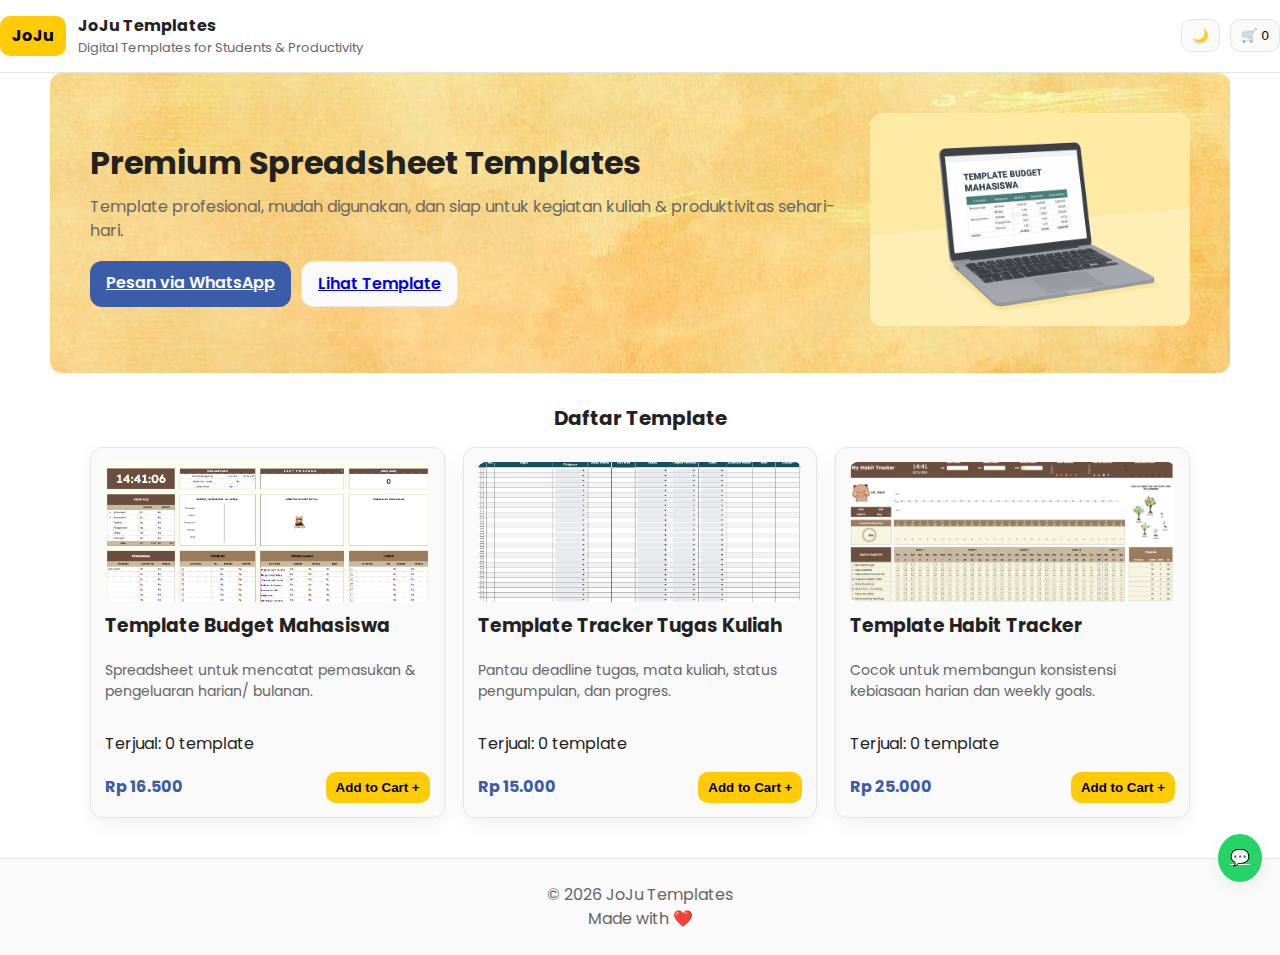
<file: index.html>
<!DOCTYPE html>
<html lang="id">
<head>
  <meta charset="utf-8" />
  <meta name="viewport" content="width=device-width,initial-scale=1" />
  <title>JoJu Templates</title>
  <meta name="description" content="JoJu Templates — Premium spreadsheet templates yang mudah digunakan dan profesional." />
  <link rel="stylesheet" href="style.css">
  <link href="https://fonts.googleapis.com/css2?family=Poppins:wght@300;400;600;700&display=swap" rel="stylesheet">
</head>
<body>

  <!-- NAVBAR -->
  <header class="navbar">
    <div class="logo-wrap">
      <div class="logo-badge">JoJu</div>
      <div>
        <div class="brand-title">JoJu Templates</div>
        <div class="brand-sub">Digital Templates for Students & Productivity</div>
      </div>
    </div>

    <div class="nav-right">
      <button id="theme-toggle" class="icon-btn" title="Toggle dark mode">🌙</button>
      <button id="cart-toggle" class="icon-btn" title="Keranjang">🛒 <span id="nav-cart-count" class="cart-count">0</span></button>
    </div>
  </header>

  <!-- HERO -->
  <main>
    <section class="hero container" style="background: url('assets/backround.jpg') center/cover no-repeat; border-radius:12px; padding:40px;">
      <div class="hero-inner">
        <h1 class="hero-title">Premium Spreadsheet Templates</h1>
        <p class="hero-sub">Template profesional, mudah digunakan, dan siap untuk kegiatan kuliah & produktivitas sehari-hari.</p>
        <div class="hero-cta">
          <a href="https://wa.me/6285641062268" target="_blank" class="btn btn-primary">Pesan via WhatsApp</a>
          <a href="#templates" class="btn btn-ghost">Lihat Template</a>
        </div>
      </div>
      <div class="hero-art">
        <img src="assets/showcase.png" alt="Showcase" class="showcase-img">
      </div>
    </section>

    <!-- TEMPLATE LIST -->
    <section id="templates" class="templates container">
      <h2 class="section-title">Daftar Template</h2>
      <div id="product-grid" class="product-grid">
        <!-- products rendered by app.js -->
      </div>
    </section>
  </main>

  <!-- CART POPUP -->
  <aside id="cart-popup" class="cart-popup" role="dialog" aria-label="Keranjang">
    <header class="cart-popup-header">
      <div>Keranjang Kamu</div>
      <button id="cart-close" class="icon-btn">✕</button>
    </header>

    <div id="cart-items" class="cart-items">
      <!-- injected by JS -->
    </div>

    <div class="cart-footer">
      <div class="cart-total">
        <div class="muted">Subtotal</div>
        <div class="bold" id="cart-subtotal">Rp 0</div>
      </div>
      <div class="cart-actions">
        <a id="go-cart" class="btn btn-ghost" href="cart.html">Lihat Keranjang</a>
        <button id="checkout-now" class="btn btn-primary">Checkout</button>
      </div>
    </div>
  </aside>

  <!-- Floating WhatsApp -->
  <a id="wa-float" class="wa-float" href="https://wa.me/6285641062268" target="_blank" rel="noreferrer" aria-label="Chat via WhatsApp">💬</a>

  <!-- Footer -->
  <footer class="site-footer">
    <div class="container">
      <div>© <span id="cur-year"></span> JoJu Templates</div>
      <div class="muted">Made with ❤️</div>
    </div>
  </footer>

  <script src="app.js"></script>
  <script>document.getElementById('cur-year').textContent = new Date().getFullYear();</script>

  <script>
function loadStats(){
  let soldData = JSON.parse(localStorage.getItem("soldData")) || {};
  let orderCount = Number(localStorage.getItem("orderCount") || 0);

  // jumlah semua template terjual
  let totalSold = Object.values(soldData).reduce((sum, val) => sum + val, 0);

  // update tampilan
  document.getElementById("stat-items-sold").textContent = totalSold;
  document.getElementById("stat-total-orders").textContent = orderCount;
}

loadStats();
</script>

</body>
</html>
</file>
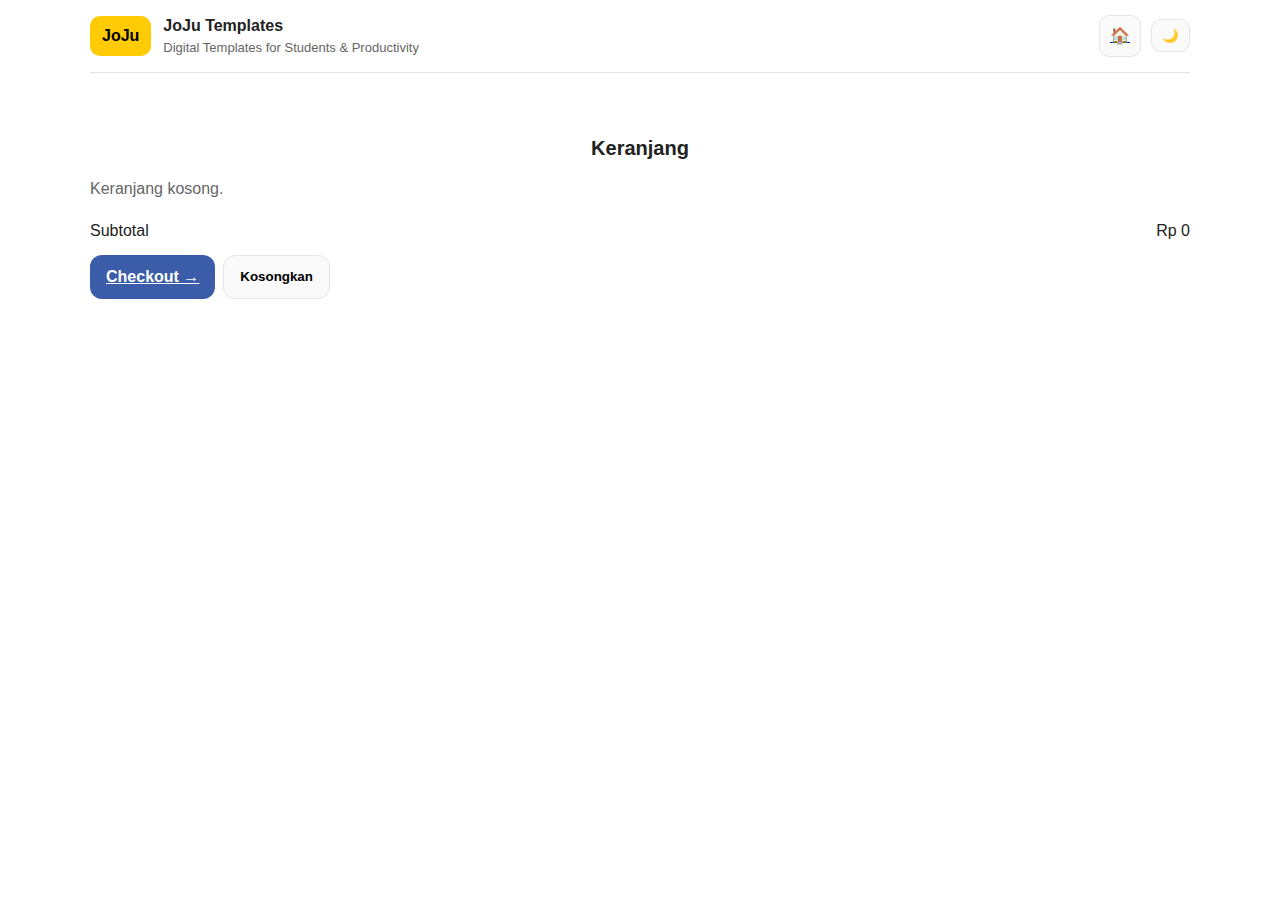
<file: cart.html>
<!DOCTYPE html>
<html lang="id">
<head>
  <meta charset="utf-8">
  <meta name="viewport" content="width=device-width,initial-scale=1">
  <title>Keranjang - JoJu Templates</title>
  <link rel="stylesheet" href="style.css">
</head>
<body>
  <!-- NAVBAR -->
  <header class="navbar container">
    <div class="logo-wrap">
      <div class="logo-badge">JoJu</div>
      <div>
        <div class="brand-title">JoJu Templates</div>
        <div class="brand-sub">Digital Templates for Students & Productivity</div>
      </div>
    </div>
    <div class="nav-right">
      <a href="index.html" class="icon-btn">🏠</a>
      <button id="theme-toggle-cart" class="icon-btn">🌙</button>
    </div>
  </header>

  <!-- CART PAGE -->
  <main class="container cart-page">
    <h1 class="section-title">Keranjang</h1>
    <div id="cart-list"></div>

    <div style="margin-top:18px;">
      <div class="summary-box">
        <div style="display:flex;justify-content:space-between"><div>Subtotal</div><div id="cart-total">Rp 0</div></div>
        <div style="margin-top:12px;display:flex;gap:8px">
          <a href="checkout.html" class="btn btn-primary" id="go-checkout">Checkout →</a>
          <button id="clear-cart" class="btn btn-ghost">Kosongkan</button>
        </div>
      </div>
    </div>
  </main>

  <script>
    const STORAGE_KEY = "joju_cart_v2";
    let cart = JSON.parse(localStorage.getItem(STORAGE_KEY)) || [];

    const cartListEl = document.getElementById("cart-list");
    const cartTotalEl = document.getElementById("cart-total");
    const clearBtn = document.getElementById("clear-cart");
    const themeToggleCart = document.getElementById("theme-toggle-cart");

    function formatRupiah(n){ return "Rp " + Number(n).toLocaleString("id-ID"); }

    function renderCartPage(){
      if(cart.length===0){
        cartListEl.innerHTML = '<div class="muted">Keranjang kosong.</div>';
        cartTotalEl.textContent = formatRupiah(0);
        return;
      }

      cartListEl.innerHTML = cart.map(item=>`
        <div class="cart-item-full">
          <img src="${item.image}" alt="${item.title}">
          <div style="flex:1">
            <div style="font-weight:700">${item.title}</div>
            <div class="muted">${formatRupiah(item.price)}</div>
            <div style="margin-top:6px">Qty: ${item.qty}</div>
          </div>
          <button class="remove-item-btn" data-id="${item.id}" style="background:#ff4d4f;color:#fff;border:none;padding:6px 10px;border-radius:8px;cursor:pointer;">Hapus</button>
        </div>
      `).join("");

      const subtotal = cart.reduce((s,i)=>s+i.price*i.qty,0);
      cartTotalEl.textContent = formatRupiah(subtotal);
    }

    renderCartPage();

    // Remove item
    cartListEl.addEventListener("click", e=>{
      if(e.target.classList.contains("remove-item-btn")){
        const id = e.target.dataset.id;
        cart = cart.filter(i=>i.id!==id);
        localStorage.setItem(STORAGE_KEY, JSON.stringify(cart));
        renderCartPage();
      }
    });

    // Clear cart
    clearBtn.addEventListener("click", ()=>{
      if(confirm("Apakah kamu yakin ingin mengosongkan keranjang?")){
        cart = [];
        localStorage.setItem(STORAGE_KEY, JSON.stringify(cart));
        renderCartPage();
      }
    });

    // Dark mode
    const savedTheme = localStorage.getItem("joju_theme")||"light";
    applyTheme(savedTheme);

    function applyTheme(t){
      if(t==="dark"){ document.documentElement.classList.add("dark"); themeToggleCart.textContent="☀️"; }
      else{ document.documentElement.classList.remove("dark"); themeToggleCart.textContent="🌙"; }
    }

    themeToggleCart.addEventListener("click",()=>{
      const cur = document.documentElement.classList.contains("dark")?"dark":"light";
      const next = cur==="dark"?"light":"dark";
      applyTheme(next);
      localStorage.setItem("joju_theme", next);
    });
  </script>
</body>
</html>
</file>
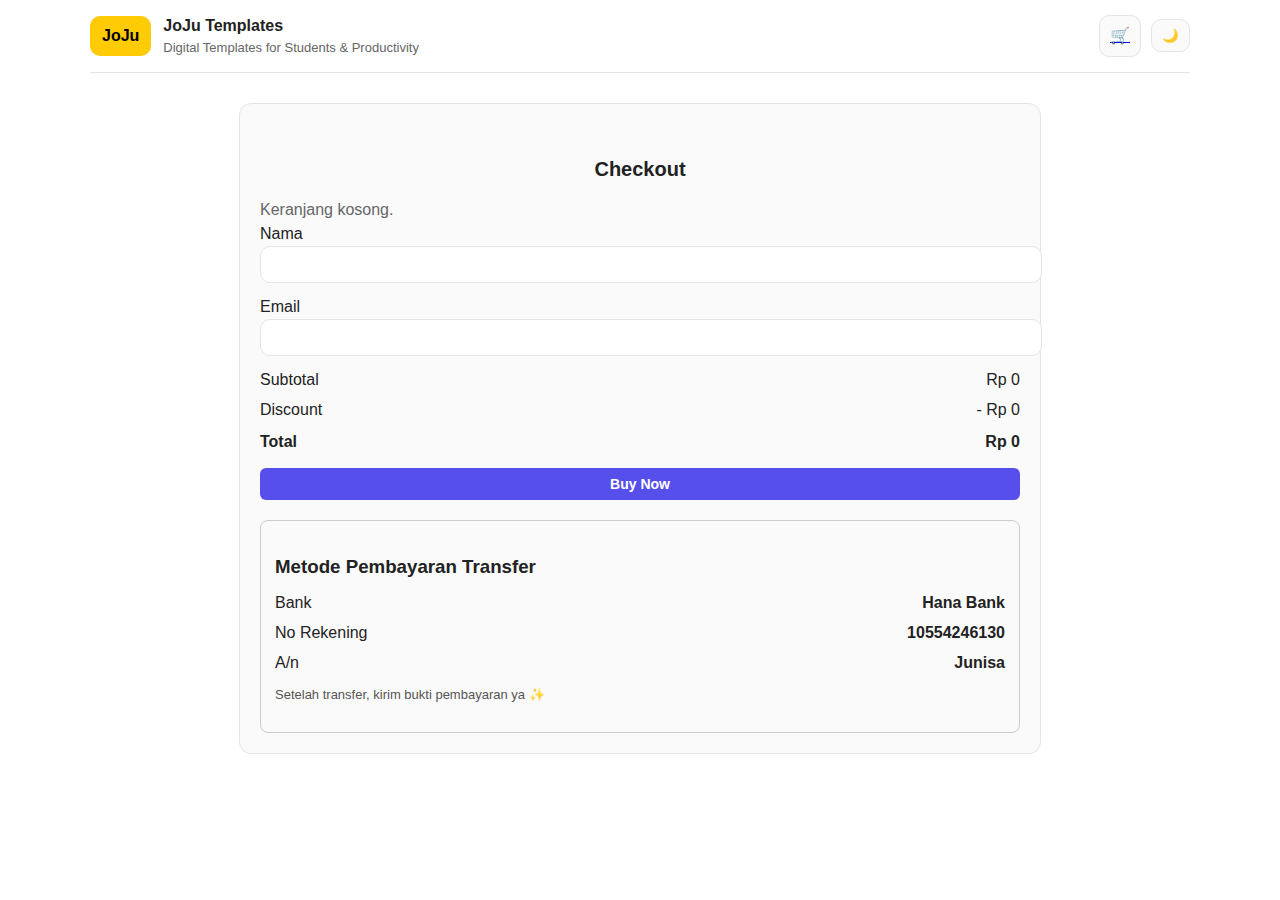
<file: checkout.html>
<!DOCTYPE html>
<html lang="id">
<head>
  <meta charset="utf-8">
  <meta name="viewport" content="width=device-width,initial-scale=1">
  <title>Checkout - JoJu Templates</title>
  <link rel="stylesheet" href="style.css">
</head>
<body>
  <!-- NAVBAR -->
  <header class="navbar container">
    <div class="logo-wrap">
      <div class="logo-badge">JoJu</div>
      <div>
        <div class="brand-title">JoJu Templates</div>
        <div class="brand-sub">Digital Templates for Students & Productivity</div>
      </div>
    </div>
    <div class="nav-right">
      <a href="cart.html" class="icon-btn">🛒</a>
      <button id="theme-toggle-checkout" class="icon-btn">🌙</button>
    </div>
  </header>

  <main class="container">
    <div class="checkout-wrap">
      <h1 class="section-title">Checkout</h1>

      <div id="checkout-items"></div>

      <form id="order-form" name="order" method="POST" data-netlify="true">
        <input type="hidden" name="productTitle" id="form-productTitle" value="">
        <input type="hidden" name="amount" id="form-amount" value="">

        <div class="form-row">
          <label>Nama</label>
          <input type="text" id="buyer-name" name="buyerName" required>
        </div>

        <div class="form-row">
          <label>Email</label>
          <input type="email" id="buyer-email" name="buyerEmail" required>
        </div>

        <div style="margin-top:12px">
          <div style="display:flex;justify-content:space-between"><div>Subtotal</div><div id="summary-subtotal">Rp 0</div></div>
          <div style="display:flex;justify-content:space-between;margin-top:6px"><div>Discount</div><div>- Rp 0</div></div>
          <div style="display:flex;justify-content:space-between;margin-top:8px;font-weight:700"><div>Total</div><div id="summary-total">Rp 0</div></div>
        </div>

        <div style="margin-top:14px">
          <button id="buyBtn" class="buy-btn" type="button">Buy Now</button>
          <div style="margin-top:20px; padding:14px; border-radius:8px; border:1px solid #ccc; background:#fafafa;">
          <h3 style="margin-bottom:10px;">Metode Pembayaran Transfer</h3>

          <div style="display:flex; justify-content:space-between;">
          <span>Bank</span>
          <strong>Hana Bank</strong>
          </div>

          <div style="display:flex; justify-content:space-between; margin-top:6px;">
          <span>No Rekening</span>
          <strong>10554246130</strong>
          </div>

          <div style="display:flex; justify-content:space-between; margin-top:6px;">
          <span>A/n</span>
          <strong>Junisa</strong>
          </div>

          <p style="margin-top:10px; font-size:13px; color:#555;">
            Setelah transfer, kirim bukti pembayaran ya ✨
          </p>
          </div>
        </div>
      </form>
    </div>
  </main>

  <script>
    const STORAGE_KEY = "joju_cart_v2";
    let cart = JSON.parse(localStorage.getItem(STORAGE_KEY)) || [];

    const checkoutItemsEl = document.getElementById("checkout-items");
    const subtotalEl = document.getElementById("summary-subtotal");
    const totalEl = document.getElementById("summary-total");
    const formProductTitle = document.getElementById("form-productTitle");
    const formAmount = document.getElementById("form-amount");
    const themeToggleCheckout = document.getElementById("theme-toggle-checkout");

    function formatRupiah(n){ return "Rp " + Number(n).toLocaleString("id-ID"); }

    function renderCheckout(){
      if(cart.length===0){
        checkoutItemsEl.innerHTML = '<div class="muted">Keranjang kosong.</div>';
        subtotalEl.textContent = formatRupiah(0);
        totalEl.textContent = formatRupiah(0);
        formProductTitle.value = "";
        formAmount.value = 0;
        return;
      }

      checkoutItemsEl.innerHTML = cart.map(item=>`
        <div class="checkout-item" style="display:flex;justify-content:space-between;padding:10px 0;border-bottom:1px dashed #ccc;">
          <div>${item.title} x${item.qty}</div>
          <div>${formatRupiah(item.price*item.qty)}</div>
        </div>
      `).join("");

      const subtotal = cart.reduce((s,i)=>s+i.price*i.qty,0);
      subtotalEl.textContent = formatRupiah(subtotal);
      totalEl.textContent = formatRupiah(subtotal); // bisa tambahkan discount jika ada
      formProductTitle.value = cart.map(i=>i.title).join(", ");
      formAmount.value = subtotal;
    }

    renderCheckout();

    // Dark mode
    const savedTheme = localStorage.getItem("joju_theme")||"light";
    applyTheme(savedTheme);

    function applyTheme(t){
      if(t==="dark"){ document.documentElement.classList.add("dark"); themeToggleCheckout.textContent="☀️"; }
      else{ document.documentElement.classList.remove("dark"); themeToggleCheckout.textContent="🌙"; }
    }

    themeToggleCheckout.addEventListener("click",()=>{
      const cur = document.documentElement.classList.contains("dark")?"dark":"light";
      const next = cur==="dark"?"light":"dark";
      applyTheme(next);
      localStorage.setItem("joju_theme", next);
    });

    // Optional: clear cart after submit
    const orderForm = document.getElementById("order-form");
    orderForm.addEventListener("submit", ()=>{
      localStorage.removeItem(STORAGE_KEY);
    });
  </script>
  <script>
  document.getElementById("buyBtn").addEventListener("click", function () {
    
    // ambil data dari localStorage
    const cart = JSON.parse(localStorage.getItem("cart")) || [];
    if (cart.length === 0) {
      alert("Keranjang kosong!");
      return;
    }

    const productId = cart[0].id;

    // simpan jumlah terjual
    let soldData = JSON.parse(localStorage.getItem("soldData")) || {};
    if (!soldData[productId]) soldData[productId] = 0;

    soldData[productId]++;

    localStorage.setItem("soldData", JSON.stringify(soldData));

    // munculkan notif
    alert("Terima kasih sudah membeli 🎉🙏\nJangan lupa kirim bukti pembayaran ya!");

    // hapus keranjang
    localStorage.removeItem("cart");

    // kembali ke halaman utama
    window.location.href = "index.html";
  });
</script>
<script>
document.getElementById("buyBtn").addEventListener("click", function () {
  
  const cart = JSON.parse(localStorage.getItem("joju_cart_v2")) || [];

  if(cart.length === 0){
    alert("Keranjang kosong!");
    return;
  }

  const productId = cart[0].id;

  // --- UPDATE SOLD DATA & ORDER COUNT ---
let soldData = JSON.parse(localStorage.getItem("soldData")) || {};
let orderCount = Number(localStorage.getItem("orderCount") || 0);

if (!soldData[productId]) {
  soldData[productId] = 0;
}

soldData[productId]++;   // update terjual per item
orderCount++;            // total order bertambah 1

localStorage.setItem("soldData", JSON.stringify(soldData));
localStorage.setItem("orderCount", orderCount);

  // tampilan feedback
  alert("Terima kasih sudah membeli 🎉🙏\nJangan lupa kirim bukti pembayaran ya!");

  // hapus keranjang
  localStorage.removeItem("joju_cart_v2");

  // kembali ke halaman utama
  window.location.href = "index.html";
});
</script>

</body>
</html>
</file>
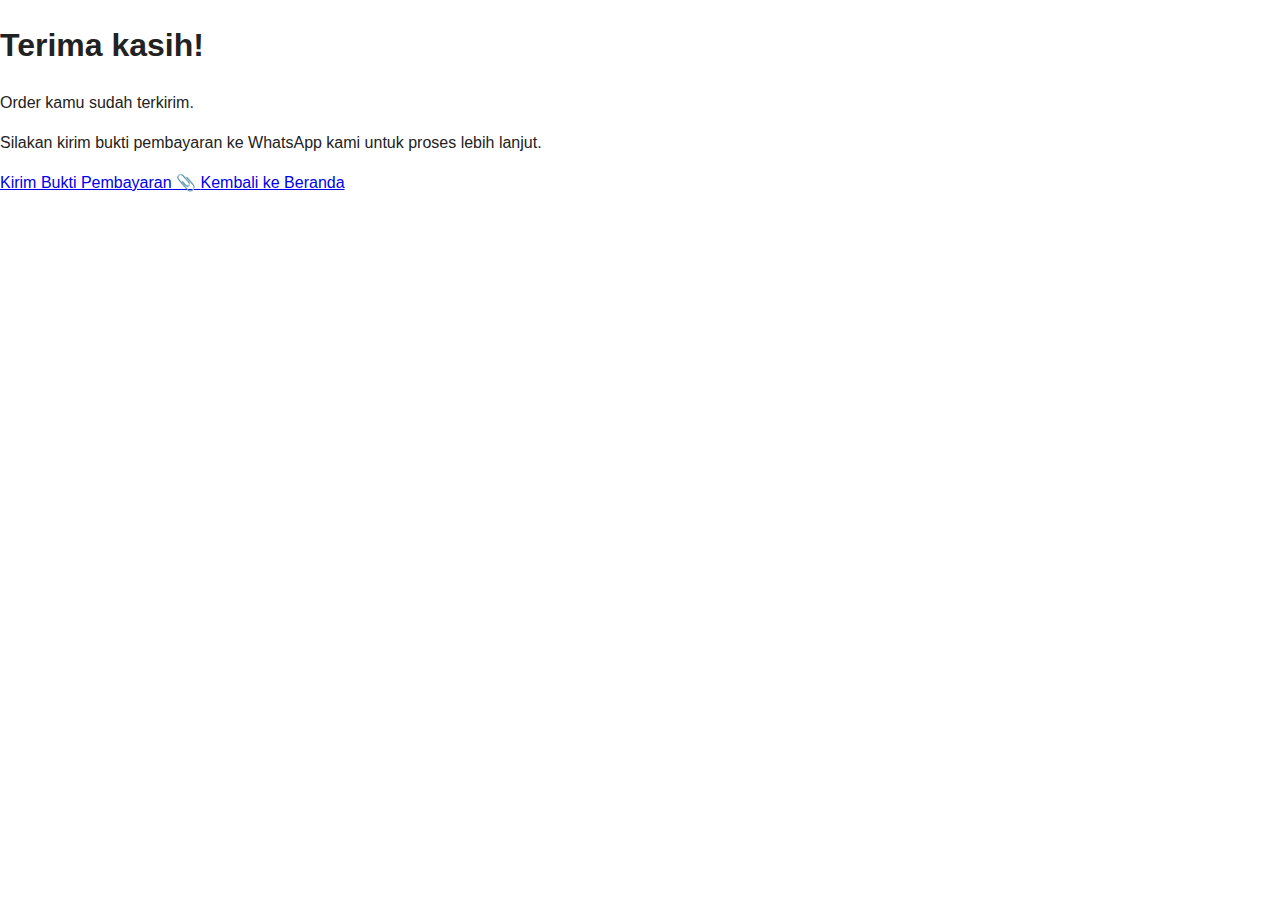
<file: thanks.html>
<!DOCTYPE html>
<html lang="id">
<head>
  <meta charset="UTF-8">
  <meta name="viewport" content="width=device-width, initial-scale=1.0">
  <title>Order Berhasil</title>
  <link rel="stylesheet" href="style.css">
</head>
<body class="thanks-page">

  <div class="thanks-container">
    <h1>Terima kasih!</h1>
    <p>Order kamu sudah terkirim.</p>
    <p>Silakan kirim bukti pembayaran ke WhatsApp kami untuk proses lebih lanjut.</p>

    <a href="https://wa.me/6285641062268" class="wa-btn">
      Kirim Bukti Pembayaran 📎
    </a>

    <a href="index.html" class="back-home">Kembali ke Beranda</a>
  </div>

</body>
</html>
</file>
<file: style.css>
/* ----------------------- GENERAL ----------------------- */
:root{
  --bg:#ffffff;
  --text:#222;
  --subtext:#666;
  --primary:#3b5ca8;
  --accent:#ffcb05;
  --card:#fafafa;
  --border:#e5e5e5;
  --radius:14px;
  --shadow:0 6px 18px rgba(0,0,0,.06);
}
body{
  font-family:'Poppins',sans-serif;
  margin:0;
  line-height:1.5;
  background:var(--bg);
  color:var(--text);
}
.container{
  width:92%;
  max-width:1100px;
  margin:0 auto;
}
.muted{color:var(--subtext);}
.bold{font-weight:700;}

/* ----------------------- NAVBAR ----------------------- */
.navbar{
  display:flex;
  justify-content:space-between;
  align-items:center;
  padding:14px 0;
  border-bottom:1px solid var(--border);
  background:var(--bg);
  position:sticky;
  top:0;
  z-index:50;
}
.logo-wrap{
  display:flex;
  gap:12px;
  align-items:center;
}
.logo-badge{
  background:var(--accent);
  padding:8px 12px;
  border-radius:10px;
  font-weight:700;
  color:#000;
}
.brand-title{font-weight:700;}
.brand-sub{font-size:13px;color:var(--subtext);}
.nav-right{display:flex;gap:10px;align-items:center;}
.icon-btn{
  background:var(--card);
  border:1px solid var(--border);
  padding:8px 10px;
  border-radius:10px;
  cursor:pointer;
}
.icon-btn:hover{opacity:.95;}

/* ----------------------- HERO ----------------------- */
.hero{
  display:flex;
  align-items:center;
  gap:30px;
  padding:40px 0;
  border-radius:12px;
  background: url('assets/hero-bg.png') center/cover no-repeat;
  position:relative;
}
.hero-title{font-size:32px;margin:0;}
.hero-sub{color:var(--subtext);margin-top:8px;}
.hero-cta{margin-top:18px;display:flex;gap:10px;}
.btn{
  padding:10px 16px;
  border-radius:12px;
  font-weight:600;
  cursor:pointer;
  border:0;
}
.btn-primary{background:var(--primary);color:#fff;}
.btn-ghost{background:var(--card);border:1px solid var(--border);}
.showcase-img{width:320px;border-radius:12px;object-fit:cover;}

/* ----------------------- STATS ----------------------- */
.stats-section{
  margin-top:24px;
  padding:28px;
  border-radius:12px;
  background:var(--card);
  border:1px solid var(--border);
}
.stats-inner{
  display:flex;
  gap:16px;
  justify-content:center;
}
.stat-card{
  flex:1;
  text-align:center;
  padding:18px;
  border-radius:12px;
  background:var(--bg);
  border:1px solid var(--border);
  box-shadow:var(--shadow);
}
.stat-value{font-size:28px;font-weight:700;}
.stat-label{color:var(--subtext);margin-top:6px;}

/* ----------------------- PRODUCTS ----------------------- */
.section-title{text-align:center;font-size:20px;margin:30px 0 14px;}
.product-grid{display:grid;grid-template-columns:repeat(auto-fit,minmax(220px,1fr));gap:18px;}
.card{
  background:var(--card);
  padding:14px;
  border-radius:12px;
  border:1px solid var(--border);
  display:flex;
  flex-direction:column;
  box-shadow:var(--shadow);
}
.card img{height:140px;object-fit:cover;border-radius:8px;}
.card h3{margin:10px 0 6px;}
.card .desc{color:var(--subtext);font-size:14px;}
.card .meta{
  display:flex;
  align-items:center;
  justify-content:space-between;
  margin-top:auto;
}
.price{font-weight:700;color:var(--primary);}
.add-to-cart{
  background:var(--accent);
  border:none;
  padding:8px 10px;
  border-radius:10px;
  color:#000;
  font-weight:700;
  cursor:pointer;
}
.add-to-cart:hover{opacity:.95;}

/* ----------------------- CART POPUP ----------------------- */
.cart-popup{
  position:fixed;
  right:20px;
  bottom:20px;
  width:340px;
  background:var(--bg);
  border:1px solid var(--border);
  border-radius:12px;
  padding:12px;
  box-shadow:var(--shadow);
  display:none;
  z-index:60;
}
.cart-popup.show{display:block;}
.cart-popup-header{display:flex;justify-content:space-between;align-items:center;margin-bottom:12px;font-weight:700;}
.cart-items{max-height:260px;overflow:auto;padding-bottom:6px;}
.cart-row{
  display:flex;
  justify-content:space-between;
  align-items:center;
  padding:8px 0;
  border-bottom:1px dashed var(--border);
}
.cart-row .left{display:flex;gap:10px;align-items:center;}
.cart-row img{width:58px;height:44px;object-fit:cover;border-radius:8px;}
.cart-actions{display:flex;gap:8px;align-items:center;margin-top:10px;}

/* ----------------------- CART PAGE ----------------------- */
.cart-page{padding:30px 0;}
.cart-item-full{
  display:flex;
  gap:12px;
  align-items:center;
  background:var(--card);
  padding:12px;
  border-radius:12px;
  margin-bottom:12px;
  border:1px solid var(--border);
}
.cart-item-full img{width:90px;height:70px;object-fit:cover;border-radius:8px;}
.qty-controls{display:flex;gap:8px;align-items:center;}
.qty-controls button{
  padding:6px 8px;
  border-radius:8px;
  border:1px solid var(--border);
  background:var(--bg);
  cursor:pointer;
}

/* ----------------------- CHECKOUT ----------------------- */
.checkout-wrap{
  max-width:760px;
  margin:30px auto;
  padding:20px;
  border-radius:12px;
  background:var(--card);
  border:1px solid var(--border);
}
.checkout-item{
  display:flex;
  justify-content:space-between;
  padding:10px 0;
  border-bottom:1px dashed var(--border);
}
.form-row{margin-bottom:12px;}
input,textarea{
  width:100%;
  padding:10px;
  border-radius:10px;
  border:1px solid var(--border);
  background:var(--bg);
}
.buy-btn{
  width:100%;
  padding:12px;
  border-radius:12px;
  border:0;
  background:var(--primary);
  font-weight:700;
  cursor:pointer;
}

/* ----------------------- FLOAT WA ----------------------- */
.wa-float{
  position:fixed;
  right:18px;
  bottom:18px;
  background:#25d366;
  color:#fff;
  padding:12px;
  border-radius:50%;
  box-shadow:var(--shadow);
  z-index:70;
}

/* ----------------------- FOOTER ----------------------- */
.site-footer{
  padding:24px 0;
  background:var(--card);
  border-top:1px solid var(--border);
  text-align:center;
  margin-top:40px;
  color:var(--subtext);
}

/* ----------------------- RESPONSIVE ----------------------- */
@media(max-width:900px){
  .hero{flex-direction:column;text-align:center;}
  .showcase-img{width:100%;max-width:420px;}
  .stats-inner{flex-direction:column;}
}
@media(max-width:480px){
  .product-grid{grid-template-columns:repeat(auto-fit,minmax(160px,1fr));}
}

/* ----------------------- DARK MODE ----------------------- */
.dark{
  --bg:#222;
  --text:#f0f0f0;
  --subtext:#ccc;
  --card:#333;
  --border:#444;
  --primary:#3b5ca8;
  --accent:#ffcb05;
}
body.dark{background:var(--bg);color:var(--text);}

/* ===== PRODUCT CARD ===== */

.product-card {
  border: 1px solid #eee;
  border-radius: 10px;
  padding: 15px;
  display: flex;
  flex-direction: column;
  gap: 10px;
  background: #fff;
  transition: 0.2s ease;
}

.product-card:hover {
  transform: translateY(-4px);
  box-shadow: 0 6px 16px rgba(0,0,0,0.08);
}

.prod-thumb {
  width: 100%;
  border-radius: 8px;
}

.prod-title {
  font-size: 18px;
  font-weight: 600;
}

.prod-desc {
  font-size: 14px;
  color: #666;
}

.prod-bottom {
  display: flex;
  align-items: center;
  justify-content: space-between;
}

.prod-price {
  font-size: 16px;
  font-weight: 700;
}

.buy-btn {
  padding: 8px 14px;
  border-radius: 6px;
  border: none;
  background: #574feb;
  color: #fff;
  cursor: pointer;
  font-size: 14px;
  transition: 0.2s;
}

.buy-btn:hover {
  background: #463fd4;
}

.stat-value {
  transition: 0.3s ease;
}
</file>
